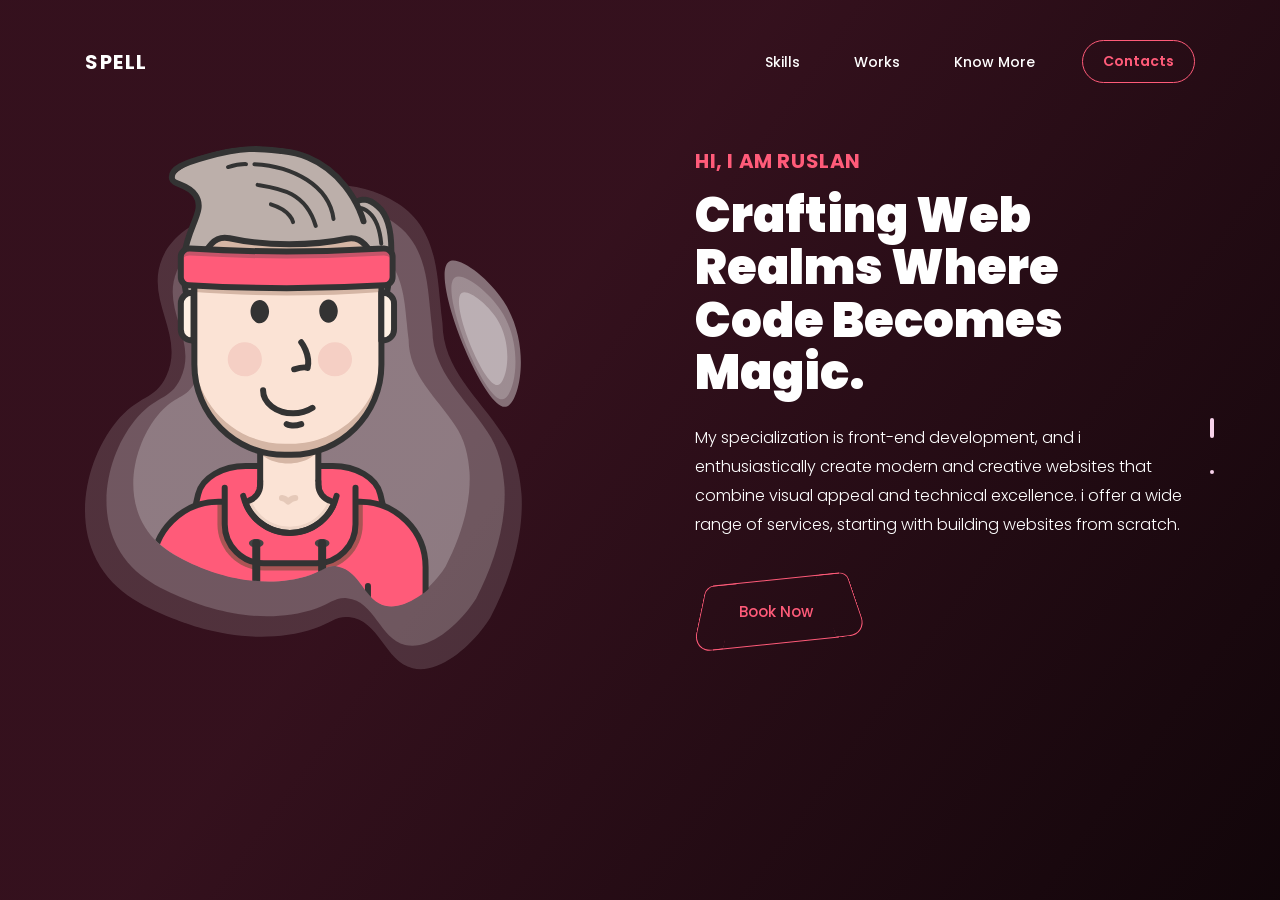
<file: index.html>
<!DOCTYPE html><html lang="en"><head><meta charset="UTF-8"><meta http-equiv="X-UA-Compatible" content="IE=edge"><meta name="viewport" content="width=device-width,initial-scale=1"><title>Spell28 -> main</title><link rel="stylesheet" href="/assets/css/main.css"></head><body><header class="header"><div class="wrapper flexed-between"><a href="/" class="logo">Spell</a><nav aria-label="Spell developer website" class="header__menu"><ul role="menubar" aria-label="Spell developer website" class="header__menu-list"><li role="none" class="header__menu-item"><a href="#" role="menuitem" class="header__menu-link">Skills</a></li><li role="none" class="header__menu-item"><a href="#" role="menuitem" class="header__menu-link">Works</a></li><li role="none" class="header__menu-item"><a href="#" role="menuitem" class="header__menu-link">Know More</a></li></ul><a href="#" class="btn btn_outline">Contacts</a></nav></div></header><div class="circle"></div><div class="splide"><div class="splide__track"><ul class="splide__list"><li class="splide__slide"><div class="wrapper"><section class="section hero"><img src="/assets/images/hero-image.svg" alt="Sports man" class="hero__image"><div class="hero__content"><h1 class="hero__welcome">hi, i am ruslan</h1><h2 class="hero__title">Crafting Web Realms Where Code Becomes Magic.</h2><div class="hero__text">My specialization is front-end development, and i enthusiastically create modern and creative websites that combine visual appeal and technical excellence. i offer a wide range of services, starting with building websites from scratch.</div><a href="#" class="btn hero__btn"><span class="btn__text">Book Now</span></a></div></section></div></li><li class="splide__slide"><footer class="footer">This is Footer</footer></li></ul></div></div><script src="/assets/js/main.js"></script></body></html>
</file>
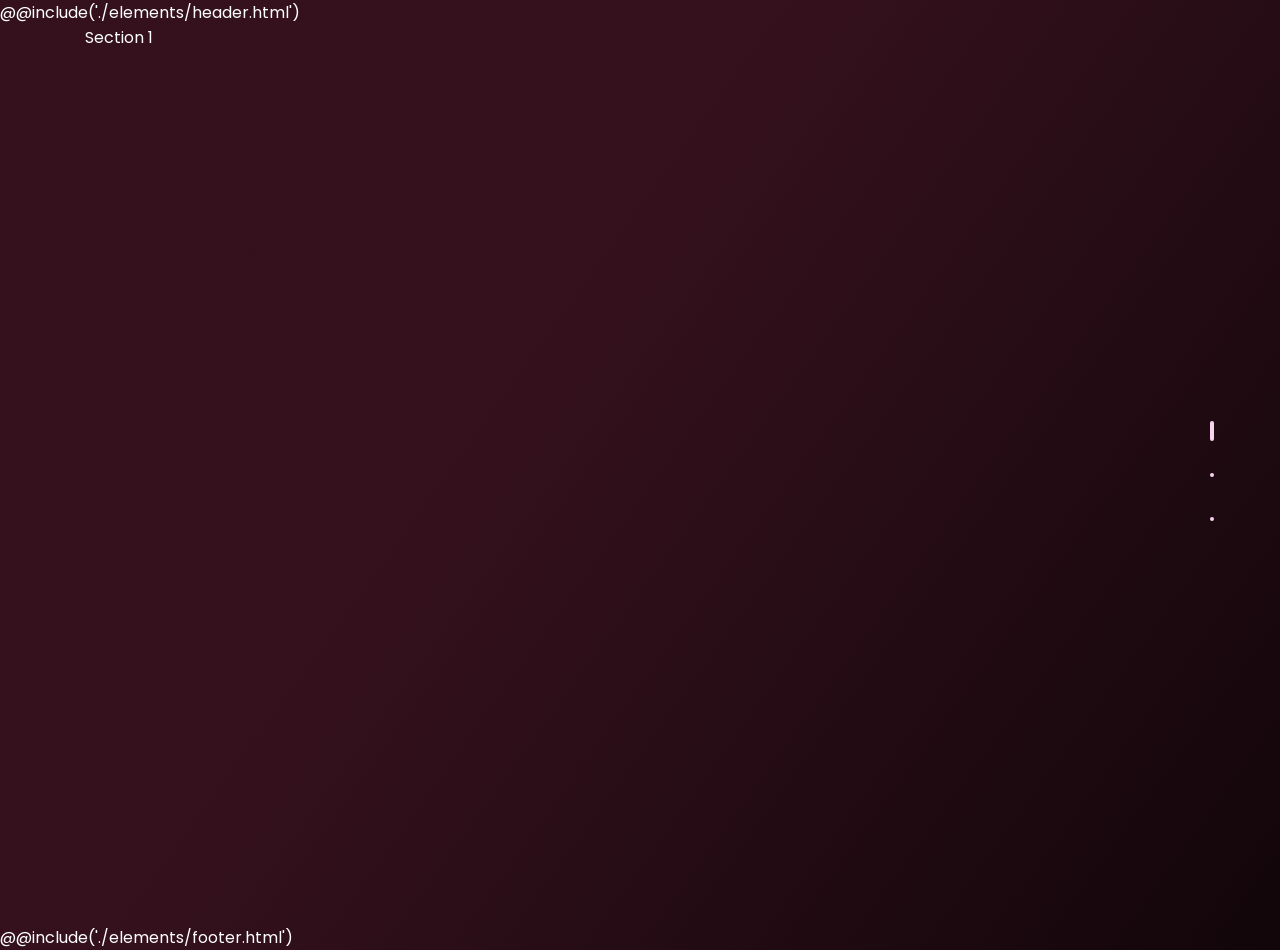
<file: src/index.html>
<!DOCTYPE html>
<html lang="en">

<head>
  <meta charset="UTF-8">
  <meta http-equiv="X-UA-Compatible" content="IE=edge">
  <meta name="viewport" content="width=device-width, initial-scale=1.0">
  <title>Spell28 -> main</title>

  <link rel="stylesheet" href="/assets/css/main.css">
</head>

<body>
  @@include('./elements/header.html')

  <main>
    <section class="splide" aria-label="Main website sections">
      <div class="wrapper">
        <div class="splide__track">
          <ul class="splide__list">
            <li class="splide__slide">Section 1</li>
            <li class="splide__slide">Section 2</li>
            <li class="splide__slide">Section 3</li>
          </ul>
        </div>
      </div>
    </section>
  </main>

  @@include('./elements/footer.html')
  <script src="/assets/js/main.js"></script>
</body>

</html>
</file>
<file: assets/css/main.css>
@charset "UTF-8";.hero__welcome,.logo{text-transform:uppercase}@font-face{font-family:Poppins;font-style:normal;font-weight:900;src:url(/assets/fonts/Poppins-Black.woff2) format("woff2"),url(/assets/fonts/Poppins-Black.woff) format("woff")}@font-face{font-family:Poppins;font-style:normal;font-weight:700;src:url(/assets/fonts/Poppins-Bold.woff2) format("woff2"),url(/assets/fonts/Poppins-Bold.woff) format("woff")}@font-face{font-family:Poppins;font-style:normal;font-weight:600;src:url(/assets/fonts/Poppins-SemiBold.woff2) format("woff2"),url(/assets/fonts/Poppins-SemiBold.woff) format("woff")}@font-face{font-family:Poppins;font-style:normal;font-weight:500;src:url(/assets/fonts/Poppins-Medium.woff2) format("woff2"),url(/assets/fonts/Poppins-Medium.woff) format("woff")}@font-face{font-family:Poppins;font-style:normal;font-weight:400;src:url(/assets/fonts/Poppins-Regular.woff2) format("woff2"),url(/assets/fonts/Poppins-Regular.woff) format("woff")}@font-face{font-family:Poppins;font-style:normal;font-weight:300;src:url(/assets/fonts/Poppins-Light.woff2) format("woff2"),url(/assets/fonts/Poppins-Light.woff) format("woff")}*{cursor:none}body{padding:0;margin:0;background:linear-gradient(126deg,rgba(46,9,22,.97) 40%,#000 130%) no-repeat;font-family:Poppins,sans-serif;font-size:16px;font-weight:400;color:#fff}.circle{display:flex;justify-content:center;align-items:center;border:1px solid #fff;position:absolute;top:-100px;left:-100px;pointer-events:none;z-index:10}.circle:after{content:" ";display:block;width:2px;height:2px;border-radius:50%;background:#fff}.wrapper{width:100%;max-width:1110px;margin:0 auto}.flexed-between{display:flex;justify-content:space-between;align-items:center}.section{padding-top:146px}.logo{font-weight:700;font-size:20px;color:#fff;text-decoration:none;letter-spacing:1.6px}.btn{font-weight:600;font-size:14px;color:#FF5B79;text-decoration:none}.btn_outline{padding:10px 20px;border:1px solid #FF5B79;border-radius:41px;transition:all .2s ease-out}.btn_outline:hover{background:#FF5B79;color:#fff}.footer{height:100vh;display:flex;justify-content:center;align-items:center;background:#000}.header{width:100%;position:fixed;top:40px;left:0;z-index:9}.header__menu{display:flex;align-items:center}.header__menu-list{padding:0;margin:0 47px 0 0;display:flex;list-style:none}.header__menu-item{margin-right:54px}.header__menu-item:last-of-type{margin-right:0}.header__menu-link{font-weight:500;font-size:14px;color:#fff;text-decoration:none;transition:all .2s ease-out}.splide .splide__track--draggable{-webkit-user-select:text;-moz-user-select:text;user-select:text}.splide__pagination{position:absolute;top:50%;right:60px;flex-direction:column;transform:translateY(-50%)}.splide__pagination__page{display:flex;justify-content:center;align-items:center;width:16px;height:16px;background:0 0;margin-bottom:28px;padding:0;border:none;cursor:pointer}.splide__pagination__page:after{content:" ";width:4px;height:4px;display:block;background:#F8D3EB;border-radius:10px;transition:all .2s ease-out}.hero,.hero__btn,.hero__content{display:flex}.splide__pagination__page.is-active:after{height:20px;cursor:default}.splide__pagination li:last-of-type .splide__pagination__page{margin-bottom:0}.hero__image{margin-right:157px}.hero__content{flex-direction:column;align-items:flex-start}.hero__welcome{color:#FF5B79;font-size:20px;font-weight:700;letter-spacing:.6px;margin:0 0 14px}.hero__title{color:#fff;font-size:48px;font-weight:900;line-height:109%;margin:0 0 25px}.hero__text{color:#fff;font-size:16px;font-weight:300;line-height:180%;margin-bottom:40px}.hero__btn{position:relative;border-top:1px solid #FF5B79;border-bottom:1px solid #FF5B79;transform:skew(0,-6deg);margin-left:18px}.hero__btn:after,.hero__btn:before{content:" ";width:30px;height:100%;border-top:1px solid #FF5B79;border-bottom:1px solid #FF5B79;position:absolute;display:block;top:-1px}.hero__btn:before{border-top-left-radius:8px;border-bottom-left-radius:20px;border-left:1px solid #FF5B79;transform:skewX(-12deg);left:-14px}.hero__btn:after{border-top-right-radius:8px;border-bottom-right-radius:18px;border-right:1px solid #FF5B79;transform:skewX(18deg);right:-18px}.hero__btn .btn__text{display:block;color:#FF5B79;padding:20px 26px;transform:skew(0,6deg);font-size:15px;font-weight:500;transition:color .2s ease-out}.hero__btn:hover{background:#FF5B79;transform:skew(0,-6deg)}.hero__btn:hover:before{background:#FF5B79;top:-1px;left:-14px}.hero__btn:hover:after{background:#FF5B79;top:-1px;right:-18px}.hero__btn:hover .btn__text{color:#fff}
.splide__container,.splide__slide{box-sizing:border-box;position:relative}@keyframes splide-loading{0%{transform:rotate(0)}to{transform:rotate(1turn)}}.splide__track--draggable{-webkit-touch-callout:none;-webkit-user-select:none;-moz-user-select:none;user-select:none}.splide__track--fade>.splide__list>.splide__slide{margin:0!important;opacity:0;z-index:0}.splide__track--fade>.splide__list>.splide__slide.is-active{opacity:1;z-index:1}.splide--rtl{direction:rtl}.splide__track--ttb>.splide__list{display:block}.splide__list{backface-visibility:hidden;display:flex;height:100%;margin:0!important;padding:0!important}.splide.is-initialized:not(.is-active) .splide__list{display:block}.splide__pagination{align-items:center;display:flex;flex-wrap:wrap;justify-content:center;margin:0;pointer-events:none}.splide__pagination li{display:inline-block;line-height:1;list-style-type:none;margin:0;pointer-events:auto}.splide:not(.is-overflow) .splide__pagination{display:none}.splide__progress__bar{width:0}.splide{position:relative;visibility:hidden}.splide.is-initialized,.splide.is-rendered{visibility:visible}.splide__slide{backface-visibility:hidden;flex-shrink:0;list-style-type:none!important;margin:0}.splide__slide img{vertical-align:bottom}.splide__spinner{animation:splide-loading 1s linear infinite;border:2px solid #999;border-left-color:transparent;border-radius:50%;bottom:0;contain:strict;display:inline-block;height:20px;left:0;margin:auto;position:absolute;right:0;top:0;width:20px}.splide__sr{clip:rect(0 0 0 0);border:0;height:1px;margin:-1px;overflow:hidden;padding:0;position:absolute;width:1px}.splide__toggle.is-active .splide__toggle__play,.splide__toggle__pause{display:none}.splide__toggle.is-active .splide__toggle__pause{display:inline}.splide__track{overflow:hidden;position:relative;z-index:0}
/*# sourceMappingURL=main.css.map */
</file>
